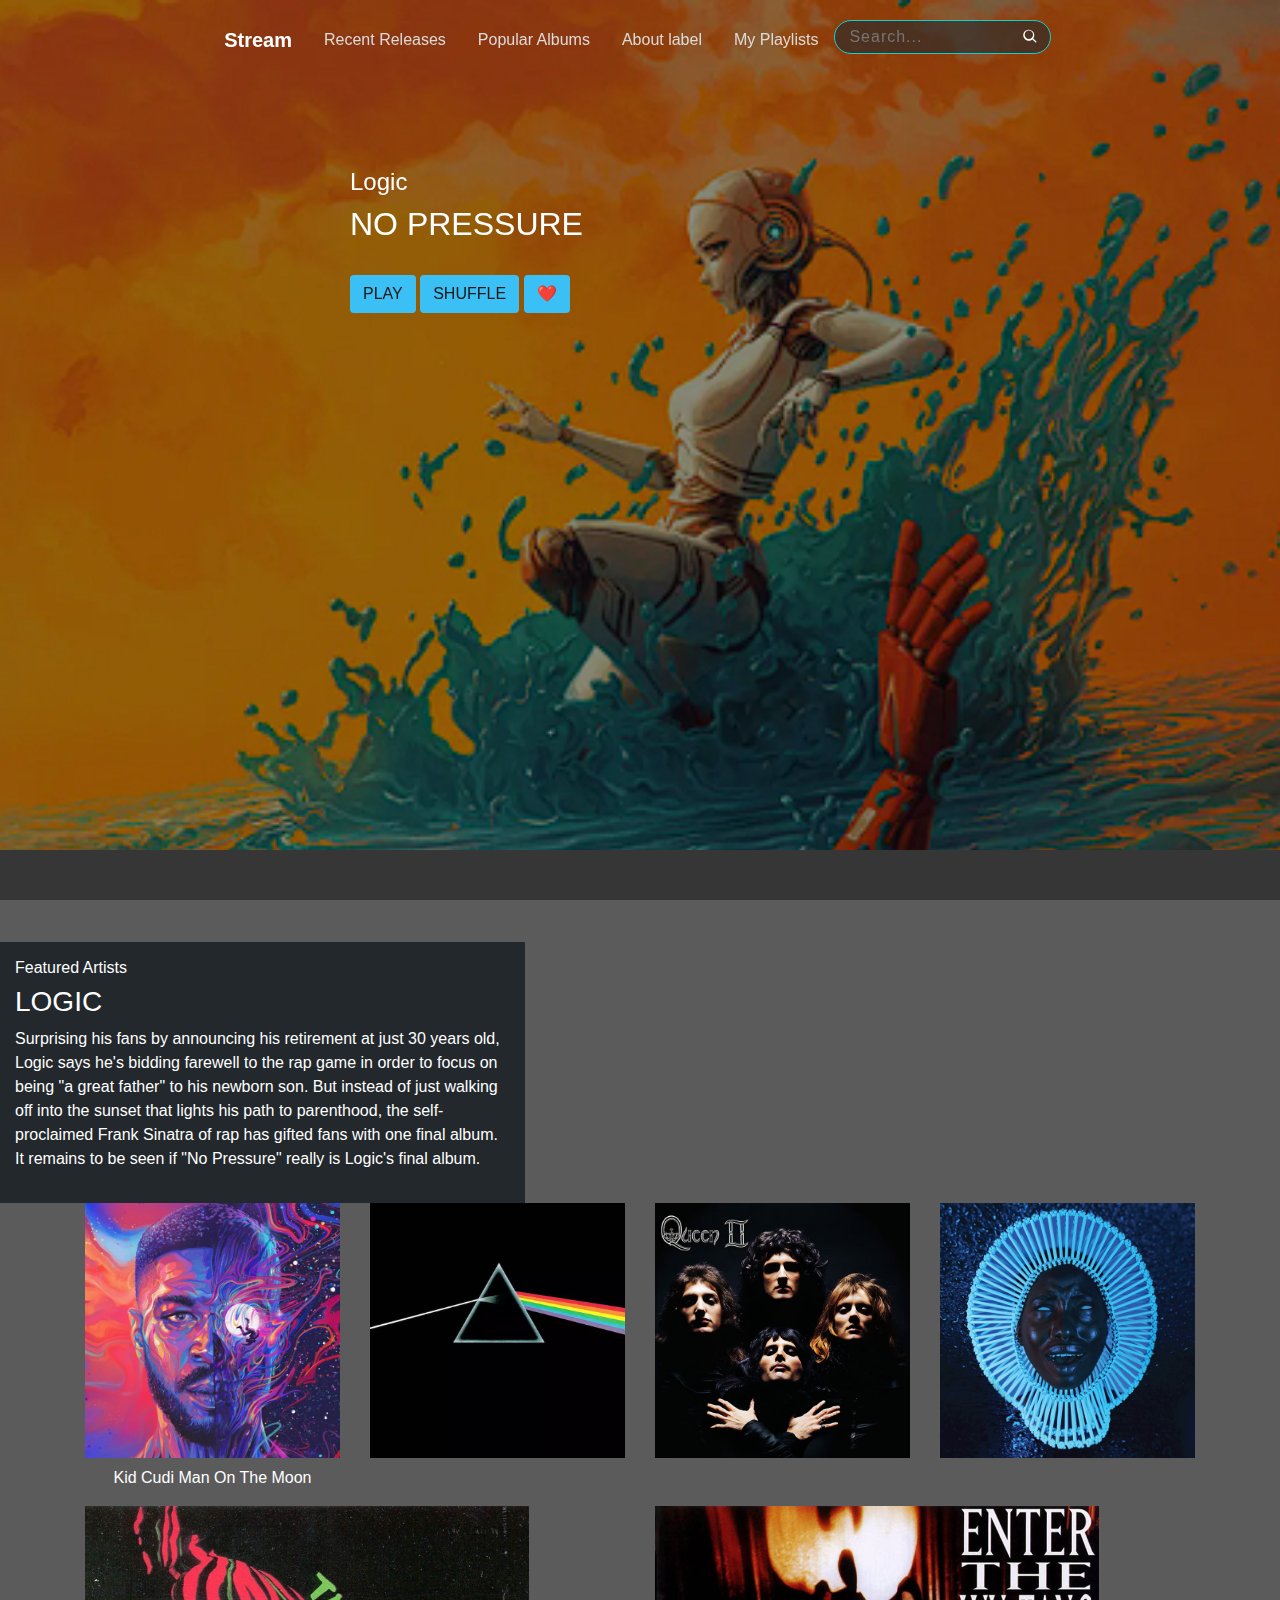
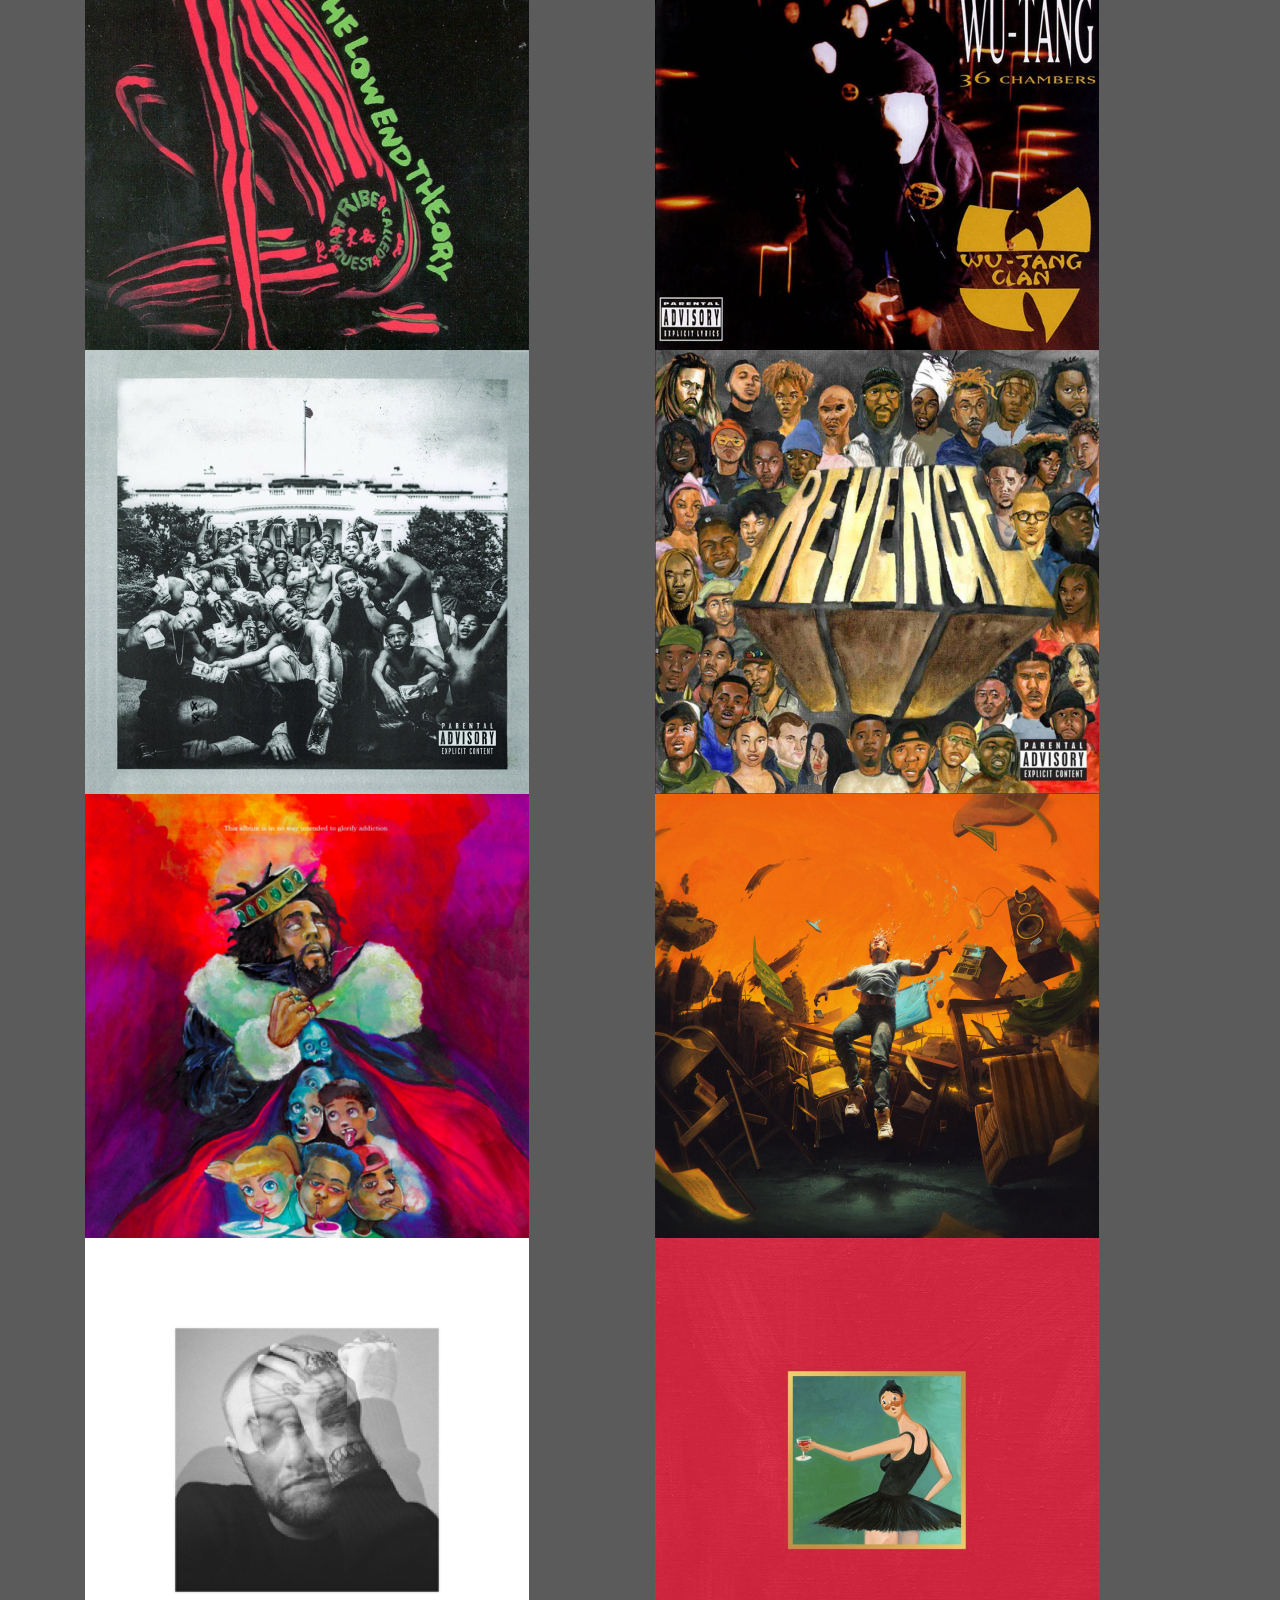
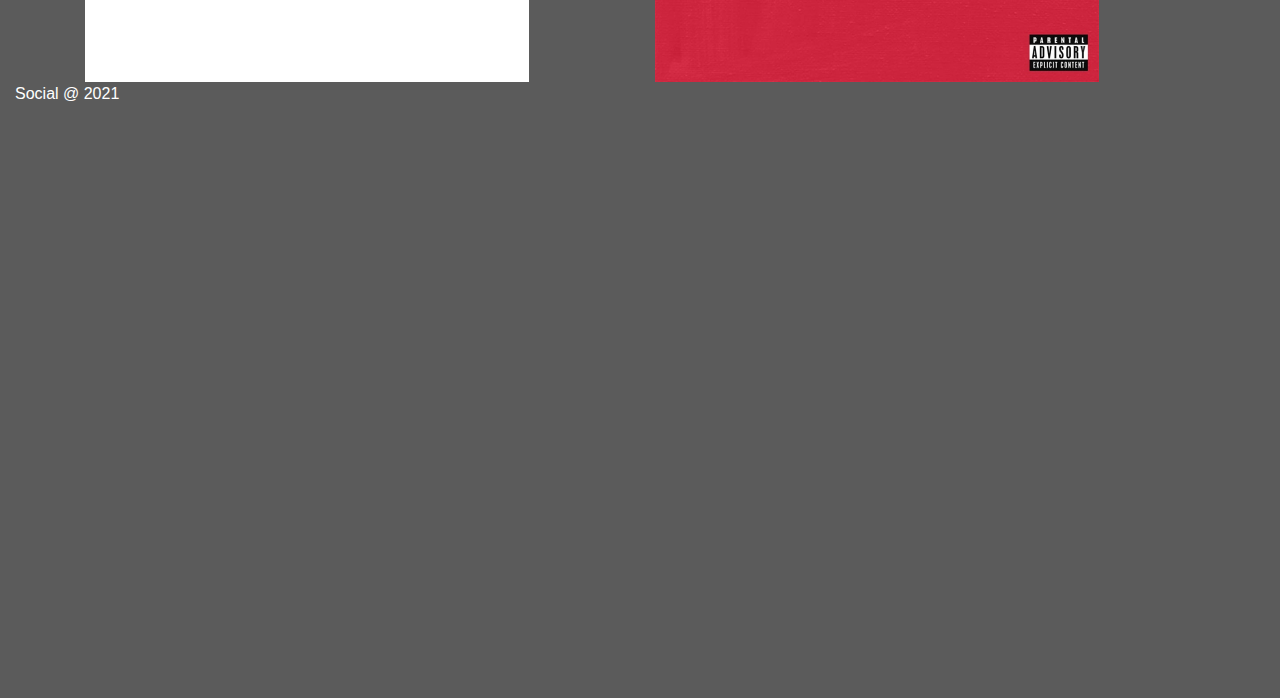
<file: index.html>
<!DOCTYPE html>
<html lang="en">
<head>
    <meta charset="UTF-8">
    <meta http-equiv="X-UA-Compatible" content="IE=edge">
    <meta name="viewport" content="width=device-width, initial-scale=1.0">
    <title>Logic Progress Milestone One</title>
    <link rel="stylesheet" type="text/css" href="https://stackpath.bootstrapcdn.com/bootstrap/4.3.1/css/bootstrap.min.css" >
    <link href="https://fonts.googleapis.com/css2?family=Ubuntu&display=swap" rel="stylesheet" >
    <link rel="stylesheet" type="text/css" href="/css/main.css" >
</head>
<body>
    <div class="container-fluid banner">
        <div class="row"></div>
            <div class="col-md-12">
                <nav class="navbar navbar-expand-md">
                <div class="navbar-brand">Stream</div>
                
                <ul class="nav">
                    <li class="nav-item">
                        <a class="nav-link" href= "http://127.0.0.1:5500/index.html">Recent Releases</a>
                    </li>
                    <li class="nav-item">
                        <a class="nav-link" href="http://127.0.0.1:5500/index.html">Popular Albums</a>
                    </li>
                    <li class="nav-item">
                        <a class="nav-link" href="http://127.0.0.1:5500/pages/aboutlabel.html">About label</a>
                    </li>
                    <li class="nav-item">
                        <a class="nav-link" href="http://127.0.0.1:5500/pages/myplaylists.html">My Playlists</a>
                    </li>
                    <li class="nav-item">
                        <input type="search" id="search" name="search" placeholder="Search...">
                    </li>
                </ul>
            </nav>
            <div class="col-md-6 offset-md-3 info ">
                <h4 class="text-left">Logic</h4>
                <h2 class="text-left">NO PRESSURE</h2>
                <br>
                <a href="#" class="btn btn-medium">PLAY</a>
                <a href="#" class="btn btn-inverted">SHUFFLE</a>
                <a href="#" class="btn btn-medium">&#10084;</a>

            </div>
            </div>
    </div>
    <div class="video-wrapper">
        <div class="video">
             <iframe  width="560" height="315" src="https://www.youtube.com/embed/gfcBswn2nH8" title="YouTube video player" frameborder="0" allow="accelerometer; autoplay; clipboard-write; encrypted-media; gyroscope; picture-in-picture; web-share" allowfullscreen></iframe>
        </div>
            <div class="video-text"> 
                <h6>Featured Artists</h6>
            <h3>LOGIC</h3>
        <p>Surprising his fans by announcing his retirement at just 30 years old, Logic says he's bidding farewell to the rap game in order to focus on being "a great father" to his newborn son. But instead of just walking off into the sunset that lights his path to parenthood, the self-proclaimed Frank Sinatra of rap has gifted fans with one final album. It remains to be seen if "No Pressure" really is Logic's final album.</p>
    </div>
</div>
<div class="container">
    <div class="row">
      <div class="col-md-3 text-center">
        <div class="position-relative">
          <img src="assets/images/image1.jpg" class="img-fluid">
        </div>
        <p class="mt-2">Kid Cudi Man On The Moon</p>
      </div>
      <div class="col-md-3 text-center">
        <img src="assets/images/image2.jpg" class="img-fluid">
        <p class="mt-2"></p>
      </div>
      <div class="col-md-3 text-center">
        <img src="assets/images/image3.jpg" class="img-fluid">
        <p class="mt-2"></p>
      </div>
      <div class="col-md-3 text-center">
        <img src="assets/images/image4.jpg" class="img-fluid">
        <p class="mt-2"></p>
      </div>
    </div>
  </div>
  
  <div class="container">
    <div class="row">
      <div class="col-md-6">
        <img src="assets/images/low_end_theory_album_cover.png" class="img-fluid" alt="image 1">
      </div>
      <div class="col-md-6">
        <img src="assets/images/wu_tang_album_cover.png" class="img-fluid" alt="image 2">
      </div>
    </div>
    <div class="row">
      <div class="col-md-6">
        <img src="assets/images/to_pimp_a_butterfly_album_cover.png" class="img-fluid" alt="image 3">
      </div>
      <div class="col-md-6">
        <img src="assets/images/revenge_album_cover.png" class="img-fluid" alt="image 4">
      </div>
    </div>
    <div class="row">
      <div class="col-md-6">
        <img src="assets/images/kod_album_cover.png" class="img-fluid" alt="image 5">
      </div>
      <div class="col-md-6">
        <img src="assets/images/no_pressure_album_cover.png" class="img-fluid" alt="image 6">
      </div>
    </div>
    <div class="row">
      <div class="col-md-6">
        <img src="assets/images/circles_album_cover.png" class="img-fluid" alt="image 7">
      </div>
      <div class="col-md-6">
        <img src="assets/images/kanye_album_cover.png" class="img-fluid" alt="image 8">
      </div>
    </div>
  </div>
  
  <footer>
    <div class="container-fluid">
      <div class="row">
        <div class="col-md-6">
          <p>Social @ 2021</p>
        </div>
        <div class="col-md-6">
          <ul class="list-inline text-right">
            <li class="list-inline-item"><a href="#"><svg></svg></a></li>
            <li class="list-inline-item"><a href="#"><svg></svg></a></li>
            <li class="list-inline-item"><a href="#"><svg></svg></a></li>
            <li class="list-inline-item"><a href="#"><svg></svg></a></li>
          </ul>
        </div>
      </div>
    </div>
  </footer>
  
    
</body>
</html>
</file>
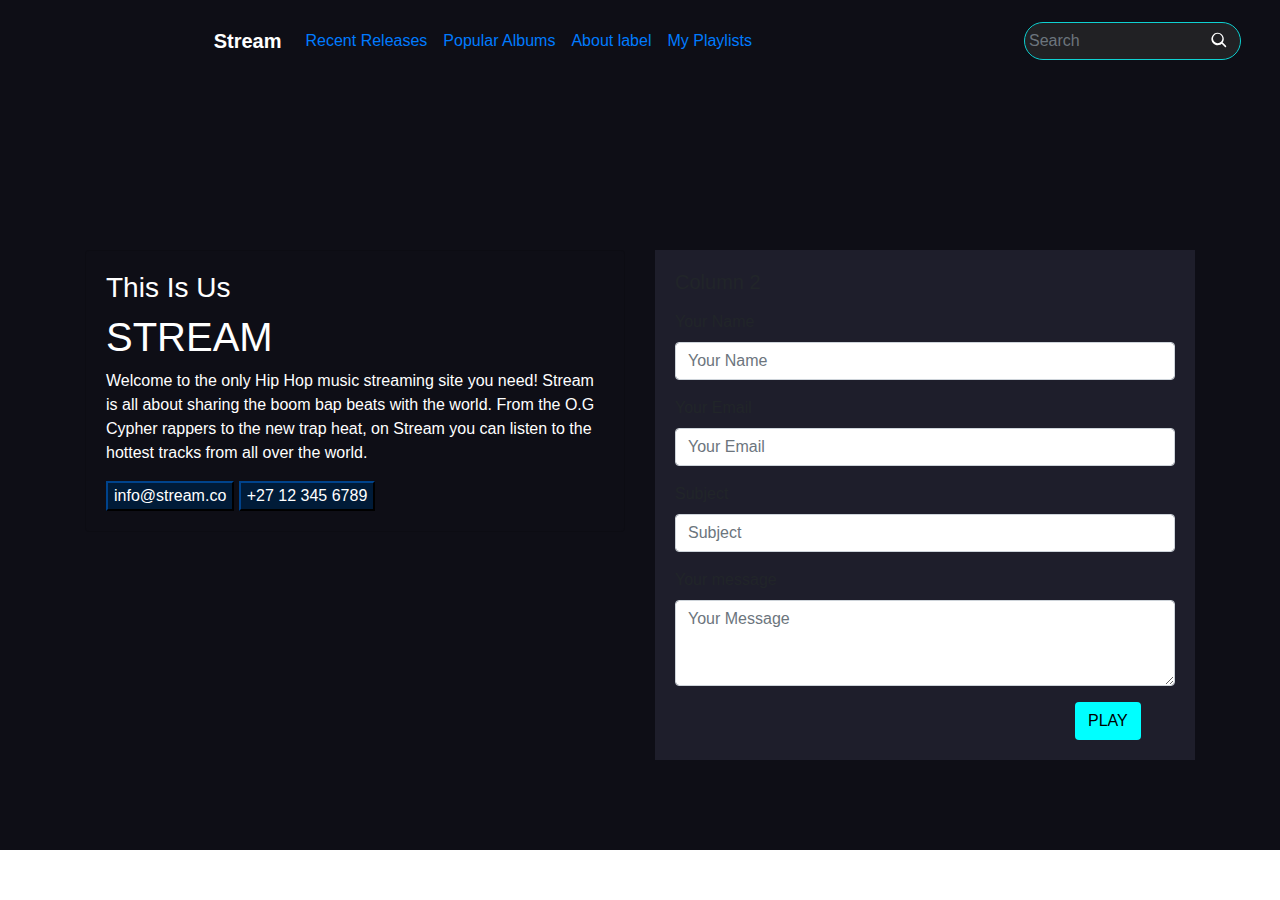
<file: pages/aboutlabel.html>
<!DOCTYPE html>
<html lang="en">
<head>
    <meta charset="UTF-8">
    <meta http-equiv="X-UA-Compatible" content="IE=edge">
    <meta name="viewport" content="width=device-width, initial-scale=1.0">
    <title>Document</title>

    <link rel="stylesheet" type="text/css" href="https://stackpath.bootstrapcdn.com/bootstrap/4.3.1/css/bootstrap.min.css" >
    <link href="https://fonts.googleapis.com/css2?family=Ubuntu&display=swap" rel="stylesheet" >
    <link rel="stylesheet" type="text/css" href="/css/aboutlabel.css" >

</head>
<body>

    <div class="container-fluid banner">
        <div class="row">
          <div class="col-md-12">
            <nav class="navbar navbar-expand-md">
              <a class="navbar-brand" href="#">Stream</a>
      
              <div class="collapse navbar-collapse" id="navbarNav">
                <ul class="navbar-nav mr-auto">
                  <li class="nav-item">
                    <a class="nav-link" href="http://127.0.0.1:5500/index.html">Recent Releases</a>
                  </li>
                  <li class="nav-item">
                    <a class="nav-link" href="http://127.0.0.1:5500/index.html">Popular Albums</a>
                  </li>
                  <li class="nav-item">
                    <a class="nav-link" href="http://127.0.0.1:5500/pages/aboutlabel.html">About label</a>
                  </li>
                  <li class="nav-item">
                    <a class="nav-link" href="http://127.0.0.1:5500/pages/myplaylists.html">My Playlists</a>
                  </li>
                </ul>
                <form class="form-inline">
                  <input class="form-control mr-sm-2" type="search" placeholder="Search" aria-label="Search">
                </form>
              </div>
            </nav>
          </div>
        </div>
      </div>

      <div class="container">
        <div class="row">
          <div class="col-md-6">
            <div class="card">
              <div class="card-body">
                <h3>This Is Us</h3>
                <h1>STREAM</h1>
                <p class="card-text">Welcome to the only Hip Hop music streaming site you need! Stream is all about sharing the boom bap beats with the world. From the O.G Cypher rappers to the new trap heat, on Stream you can listen to the hottest tracks from all over the world.</p>
              <button type="button" class="button button-email">info@stream.co</button>
              <button type="button" class="button button-email">+27 12 345 6789</button>
            </div>
            </div>
          </div>
          <div class="col-md-6">
            <div class="card-two">
              <div class="card-body">
                
                <h5 class="card-title">Column 2</h5>
                <p class="card-text"></p>
                <form>
                    <div class="form-group">
                      <label for="name">Your Name</label>
                      <input type="text" class="form-control" id="name" placeholder="Your Name">
                    </div>
                    <div class="form-group">
                      <label for="email">Your Email</label>
                      <input type="email" class="form-control" id="email" placeholder="Your Email">
                    </div>
                    <div class="form-group">
                      <label for="subject">Subject</label>
                      <input type="text" class="form-control" id="subject" placeholder="Subject">
                    </div>
                    <div class="form-group">
                      <label for="message">Your message</label>
                      <textarea class="form-control" id="message" rows="3" placeholder="Your Message"></textarea>
                    </div>
                    <button type="submit" class="btn button-primary">PLAY</button>
                  </form>
                    </div>
                    </div>
                </div>
                </div>
                </div>
              </div>
            </div>
          </div>
        </div>
      </div>
      
      
    
</body>
</html>
</file>
<file: css/main.css>
body{
    margin: 0;
    padding: 0;
    background-color: rgba(39, 39, 39, 0.76);
    color: #fff;
}

.banner{
    height: 850px;
    width: 100%;
    background:url('../assets/images/banner.png') ;
    background-position: top;
    background-size: cover;
    /* background-attachment: fixed; */
    background-repeat: no-repeat;
}

.banner::before {
    content: "";
    position: absolute;
    top: 0;
    left: 0;
    right: 0;
    bottom: 0;
    background-color: rgba(0, 0, 0, 0.4); 
  }

.banner .navbar{
    margin-top: 1%;
}

.banner .navbar-brand{
    color: #fff;
    font-weight: 700;
    margin-left: 15%;
}

.banner .nav{
    margin-right: 10%;
}

.banner .nav li a{
color: #dbdbdb
}

.banner .info h4{
    margin-top: 100px;
}

.banner .info a{
    color: #161616;
    background: #3bc0f5;
}

.banner .info button-inverted{
    color: white;
}

/* input[type=search] {
    background-color: #2b2b2bab;
    border-radius: 25px;
    padding: 4px;
    border: 1px solid rgb(15, 209, 209);
} */

input[type=search] {
    background-color: #2b2b2bab;
    border-radius: 25px;
    padding: 4px;
    border: 1px solid rgb(15, 209, 209);
    background-image: url('data:image/svg+xml;charset=UTF-8,%3Csvg xmlns="http://www.w3.org/2000/svg" width="24" height="24" viewBox="0 0 24 24"%3E%3Cpath fill="%23FFFFFF" d="M16.287 14.903a8.261 8.261 0 1 0-.662.662l4.303 4.303a1 1 0 0 0 1.414-1.414l-4.303-4.303zm-6.026 0a6.265 6.265 0 1 1 6.265-6.265 6.265 6.265 0 0 1-6.265 6.265z"%3E%3C/path%3E%3C/svg%3E');
    background-position: calc(100% - 12px) center;
    background-repeat: no-repeat;
    background-size: auto 50%;
}

input[type=search]::placeholder {
    letter-spacing: 1px;
    padding-left: 10px;
}

.video{
    margin-left: 680px;
    margin-top: -80px;
    display: inline-block;
    
}

.video iframe{
    z-index: 10 !important;
}

.video-text{
    width: 600px;
    height: auto;
    background-color: #0c151bb7;
    padding: 16px;
    padding-left: 90px;
    margin-left: -75px;
    margin-top: -150px;
    display: inline-block;
    z-index: 0 !important;

}

.image-container {
    position: relative;
  }
  
  .overlay {
    position: absolute;
    top: 50%;
    left: 50%;
    transform: translate(-50%, -50%);
    text-align: center;
  }
  
  .overlay i {
    font-size: 50px;
    color: white;
    margin-bottom: 10px;
  }
  
  .overlay p {
    font-size: 20px;
    color: white;
    margin: 0;
  }
</file>
<file: css/aboutlabel.css>
.banner{
    height: 850px;
    width: 100%;
    background-color: rgb(14, 14, 22);
}

input[type=search] {
    background-color: #2b2b2bab;
    border-radius: 25px;
    padding: 4px;
    border: 1px solid rgb(15, 209, 209);
    background-image: url('data:image/svg+xml;charset=UTF-8,%3Csvg xmlns="http://www.w3.org/2000/svg" width="24" height="24" viewBox="0 0 24 24"%3E%3Cpath fill="%23FFFFFF" d="M16.287 14.903a8.261 8.261 0 1 0-.662.662l4.303 4.303a1 1 0 0 0 1.414-1.414l-4.303-4.303zm-6.026 0a6.265 6.265 0 1 1 6.265-6.265 6.265 6.265 0 0 1-6.265 6.265z"%3E%3C/path%3E%3C/svg%3E');
    background-position: calc(100% - 12px) center;
    background-repeat: no-repeat;
    background-size: auto 50%;
}

.banner .navbar{
    margin-top: 1%;
}

.banner .navbar-brand{
    color: #fff;
    font-weight: 700;
    margin-left: 15%;
}

.banner .nav{
    margin-right: 10%;
}

.banner .nav li a{
color: #dbdbdb
}

.banner .info h4{
    margin-top: 100px;
}

.banner .info a{
    color: #dbdbdb;
    background: #3bc0f5;
}

.banner .info button-inverted{
    color: white;
}

.container{
    margin-top: -600px;
    background-color: rgb(14, 14, 22);
}

.card {
    background-color: rgb(14, 14, 22);
    color: white;
  }

  .button-email {
    background-color: #001b38;
    border-color: #001b38;
    color: #fff;
  }
  .button-phone {
    background-color: #6c757d;
    border-color: #6c757d;
    color: #fff;
  }

  .button-primary{
    background-color: aqua;
    color: black;
    margin-left: 400px;
  }

  .card-two{
    background-color: rgb(30, 30, 43);
  }
</file>
